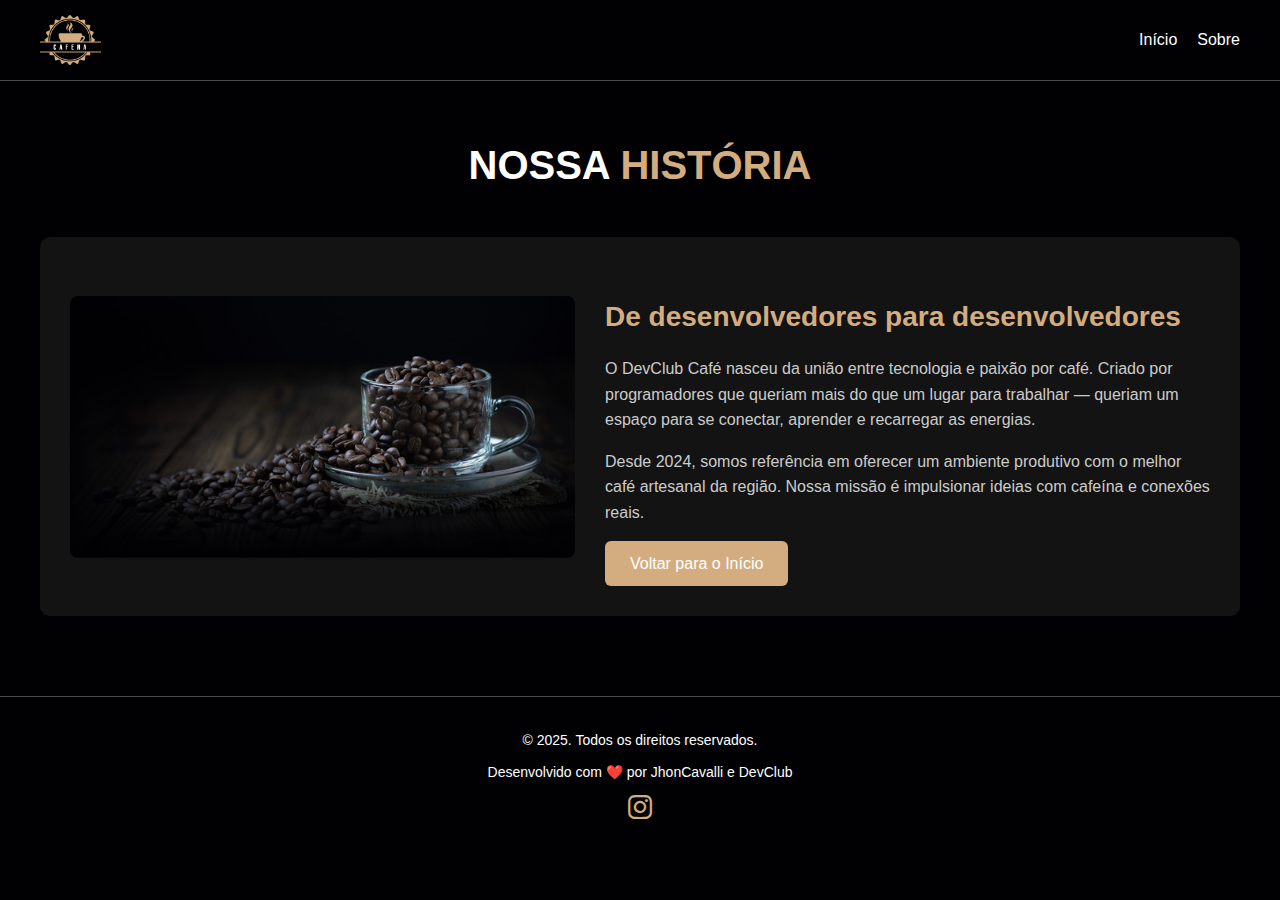
<file: sobrenos.html>
<!DOCTYPE html>
<html lang="pt-br">
<head>
  <meta charset="UTF-8" />
  <meta name="viewport" content="width=device-width, initial-scale=1.0" />
  <link rel="stylesheet" href="sobrenos.css" />
  <link rel="stylesheet" href="https://cdn.jsdelivr.net/npm/bootstrap-icons@1.11.3/font/bootstrap-icons.css">
 <link rel="stylesheet" href="https://cdn.jsdelivr.net/npm/bootstrap-icons@1.11.3/font/bootstrap-icons.css">

  <title>Sobre Nós | DevClub Café</title>
</head>
<body>

  <header class="header">
    <section>
      <a href="#">
        <img src="img/logo.png" alt="logo DevClub" />
      </a>

      <nav>
        <a href="index.html">Início</a>
        <a href="sobrenos.html">Sobre</a>
      </nav>
    </section>
  </header>

  <main class="caixa-sobre">
    <h2 class="titulo">Nossa <span>História</span></h2>
    <div class="sobre-container">
      <div class="sobre-imagem">
        <img src="img/home-img.jpg" alt="Equipe do DevClub Café" />
      </div>
      <div class="sobre-texto">
        <h3>De desenvolvedores para desenvolvedores</h3>
        <p>
          O DevClub Café nasceu da união entre tecnologia e paixão por café. Criado por programadores que queriam mais do que um lugar para trabalhar — queriam um espaço para se conectar, aprender e recarregar as energias.
        </p>
        <p>
          Desde 2024, somos referência em oferecer um ambiente produtivo com o melhor café artesanal da região. Nossa missão é impulsionar ideias com cafeína e conexões reais.
        </p>
        <a href="index.html" class="botao-link">Voltar para o Início</a>
      </div>
    </div>
  </main>

    <footer class="footer">
        <p>&copy; 2025. Todos os direitos reservados.</p>
        <p>Desenvolvido com ❤️ por JhonCavalli e DevClub</p>

        <div>
            <a href="https://www.instagram.com/oliverjhonatan.cavalli/" title="Instagram de JhonCavalli" aria-label="Instagram de JhonCavalli">
            <i class="bi bi-instagram"></i>
            </a>
        </div>
    </footer>


</body>
</html>
</file>
<file: sobrenos.css>
:root {
  --main-color: #d3ad7f;
  --back: #131313;
  --bg: #010103;
  --border: 0.1rem solid rgba(255, 255, 255, 0.3);
  --text-light: #ffffff;
  --text-muted: #cccccc;
  font-size: 10px;
}

body {
  margin: 0;
  font-family: 'Roboto', sans-serif;
  background-color: var(--bg);
  color: var(--text-light);
  line-height: 1.6;
  overflow-x: hidden;
}

img {
  max-width: 100%;
  display: block;
  border-radius: 8px;
}

a {
  color: var(--text-light);
  text-decoration: none;
  transition: color 0.3s ease;
}

a:hover {
  color: var(--main-color);
}

/* ========== HEADER ========== */
.header {
  position: fixed;
  top: 0;
  left: 0;
  z-index: 100;
  width: 100%;
  background-color: var(--bg);
  border-bottom: var(--border);
}

.header section {
  display: flex;
  align-items: center;
  justify-content: space-between;
  padding: 1.5rem 2rem;
  max-width: 1200px;
  margin: 0 auto;
  flex-wrap: wrap;
}

.header img {
  height: 5rem;
}

.header nav {
  display: flex;
  gap: 2rem;
  flex-wrap: wrap;
}

.header nav a {
  font-size: 1.6rem;
  position: relative;
}

.header nav a::after {
  content: '';
  position: absolute;
  bottom: -4px;
  left: 0;
  width: 0;
  height: 2px;
  background-color: var(--main-color);
  transition: width 0.3s ease;
}

.header nav a:hover::after {
  width: 100%;
}

/* ========== SOBRE ========== */
main.caixa-sobre {
  padding: 10rem 2rem 4rem;
  max-width: 1200px;
  margin: 0 auto;
}

.titulo {
  text-align: center;
  font-size: 4rem;
  text-transform: uppercase;
  margin-bottom: 4rem;
}

.titulo span {
  color: var(--main-color);
}

.sobre-container {
  display: flex;
  flex-direction: row;
  gap: 3rem;
  flex-wrap: wrap;
  justify-content: center;
  align-items: center;
  background-color: var(--back);
  padding: 3rem;
  border-radius: 1rem;
}

.sobre-imagem {
  flex: 1 1 300px;
}

.sobre-texto {
  flex: 1 1 400px;
}

.sobre-texto h3 {
  font-size: 2.8rem;
  margin-bottom: 1.5rem;
  color: var(--main-color);
}

.sobre-texto p {
  font-size: 1.6rem;
  color: var(--text-muted);
  margin-bottom: 1.5rem;
}

footer {
  background-color: var(--bg);
  color: var(--text-light);
  text-align: center;
  padding: 2rem 0;
  border-top: var(--border);
  margin-top: 4rem;
  font-size: 1.4rem;
  line-height: 1.8rem;
}
  

/* ========== BOTÃO ========== */
.botao-link {
  display: inline-block;
  background-color: var(--main-color);
  color: #fff;
  padding: 1rem 2.5rem;
  font-size: 1.6rem;
  border: none;
  border-radius: 0.6rem;
  cursor: pointer;
  transition: background-color 0.3s ease;
}

.botao-link:hover {
  background-color: #b38b5f;
}

/* ========== RESPONSIVO ========== */
@media (max-width: 768px) {
  .header section {
    flex-direction: column;
    align-items: center;
  }

  .header nav {
    justify-content: center;
  }

  .titulo {
    font-size: 3rem;
  }

  .sobre-container {
    flex-direction: column;
    text-align: center;
    padding: 2rem;
  }

  .sobre-texto h3 {
    font-size: 2.4rem;
  }

  .sobre-texto p {
    font-size: 1.5rem;
  }

  .botao-link {
    font-size: 1.4rem;
    padding: 1rem 2rem;
  }
}

.bi {
  font-size: 2.4rem;
  color: var(--main-color);
}
</file>
